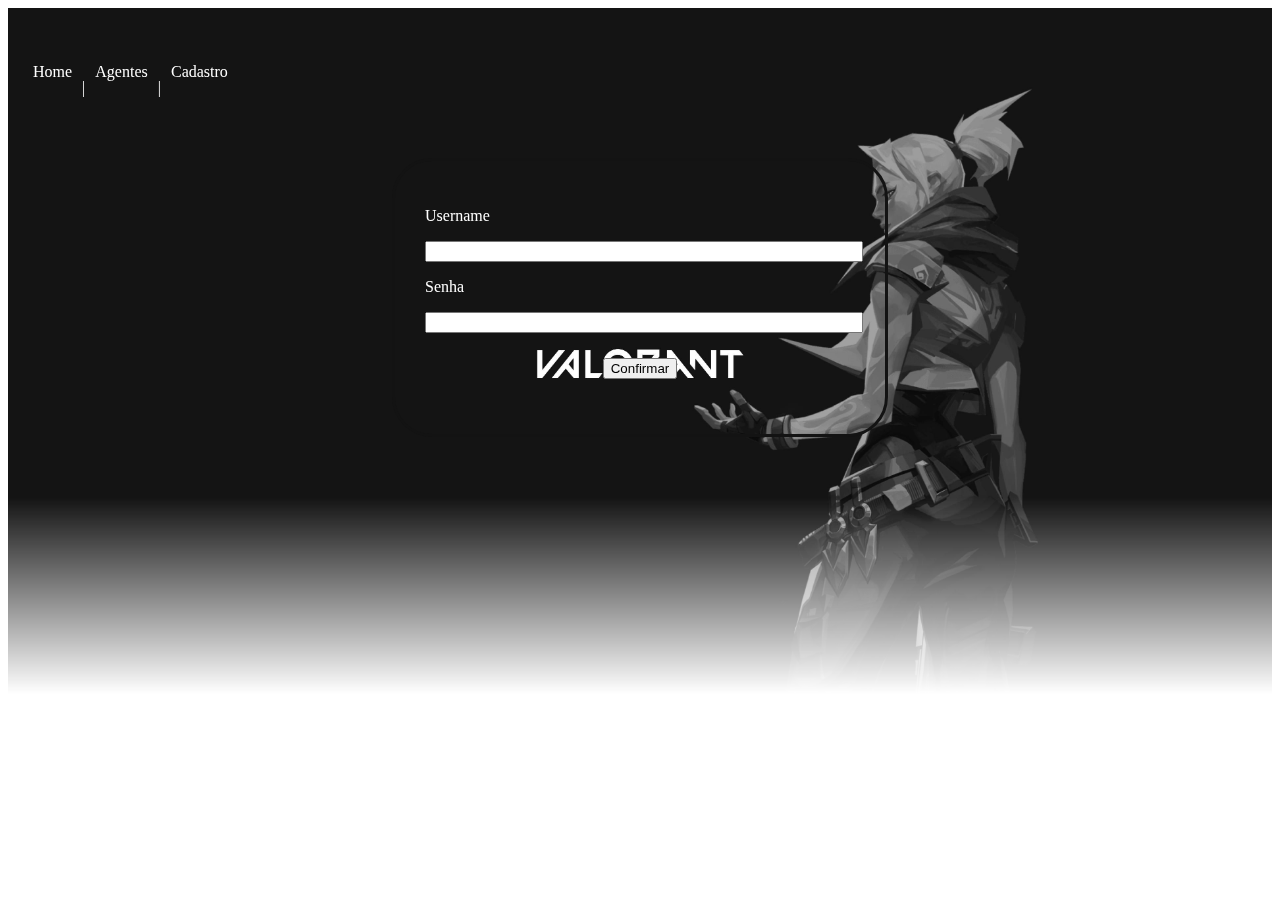
<file: index.html>
<!DOCTYPE html>
<html lang="en">
<head>
    <meta charset="UTF-8">
    <meta http-equiv="X-UA-Compatible" content="IE=edge">
    <meta name="viewport" content="width=device-width, initial-scale=1.0">
    <link href="https://cdn.jsdelivr.net/npm/bootstrap@5.1.3/dist/css/bootstrap.min.css" rel="stylesheet" integrity="sha384-1BmE4kWBq78iYhFldvKuhfTAU6auU8tT94WrHftjDbrCEXSU1oBoqyl2QvZ6jIW3" crossorigin="anonymous">
    <link rel="stylesheet" href="login.css">
    <title>Login</title>
</head>
<body>
    <div class="banner">
        <div class="navbar">
          <div style="display: flex; gap: 10px; position: relative; top: 30px">
            <a href="home.html"> Home </a>
            <p> | </p>
            <a href="home.html#Agentes"> Agentes </a>
            <p> | </p>
            <a href="cadastro.html"> Cadastro </a>  
          </div>
        </div>
        
        <div class="box" style="color: white;">
            <p>Username</p>
            <input id="Name">
            <p>Senha</p>
            <input class="senha1" id="Senha" type="password">
            <button class="Button" onclick="login()" > Confirmar </button>
        </div>
<script src="cadastro.js"></script>
</body>
</html>
</file>
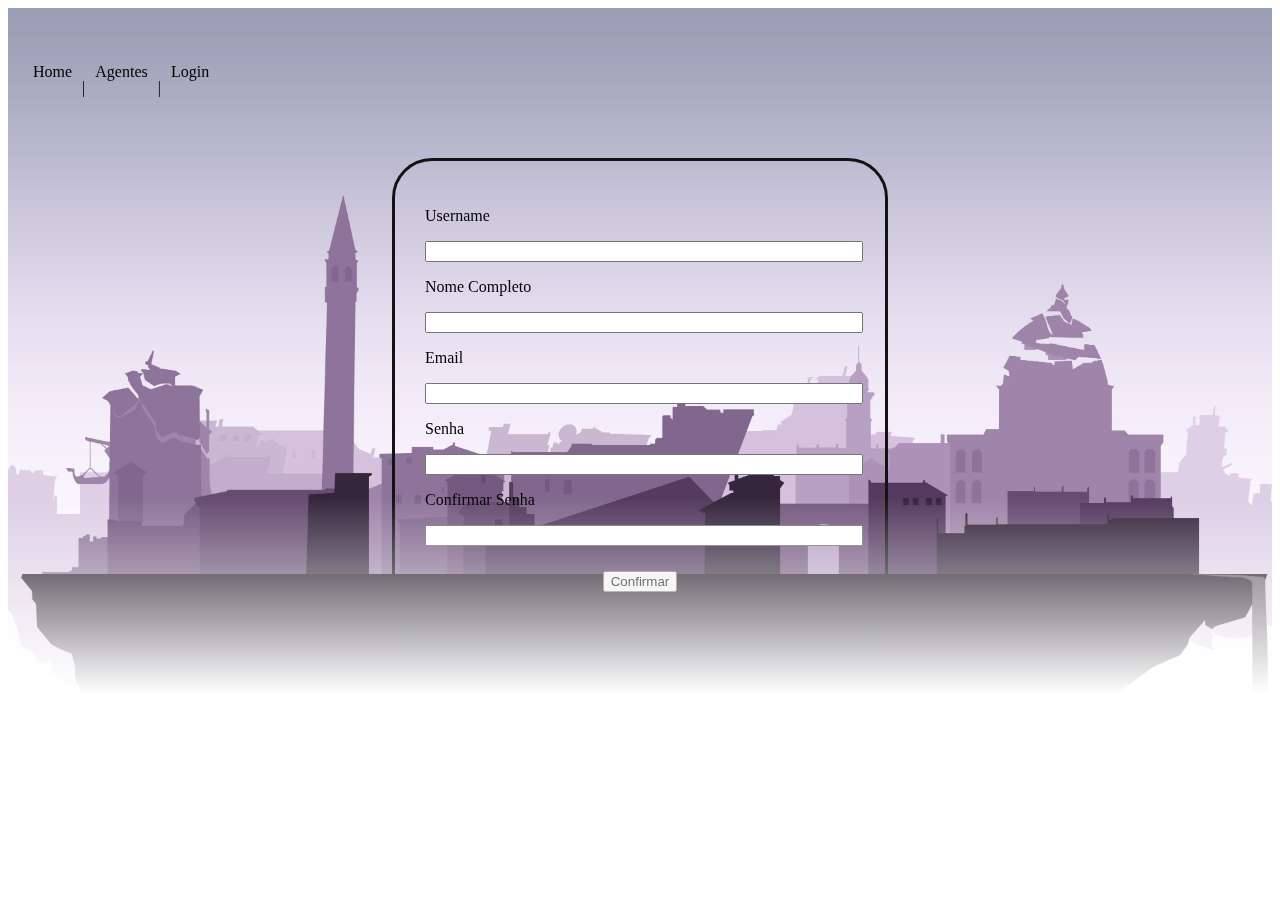
<file: cadastro.html>
<!DOCTYPE html>
<html lang="en">
<head>
    <meta charset="UTF-8">
    <meta http-equiv="X-UA-Compatible" content="IE=edge">
    <meta name="viewport" content="width=device-width, initial-scale=1.0">
    <link href="https://cdn.jsdelivr.net/npm/bootstrap@5.1.3/dist/css/bootstrap.min.css" rel="stylesheet" integrity="sha384-1BmE4kWBq78iYhFldvKuhfTAU6auU8tT94WrHftjDbrCEXSU1oBoqyl2QvZ6jIW3" crossorigin="anonymous">
    <link rel="stylesheet" href="cadastro.css">
    <title>Cadastro</title>
</head>
<body>
    <div class="banner2">
        <div class="navbar">
          <div style="display: flex; gap: 10px; position: relative; top: 30px">
            <a href="home.html"> Home </a>
            <p> | </p>
            <a href="home.html#Agentes"> Agentes </a>
            <p> | </p>
            <a href="/index.html"> Login </a>  
          </div>
        </div>
  
        <div class="box" style="color: white;">
            <p>Username</p>
            <input id="Username">
            <p>Nome Completo</p>
            <input id="Nome">
            <p>Email</p>
            <input id="Email">
            <p>Senha</p>
            <input id="Senha" type="password">
            <p>Confirmar Senha</p>
            <input id="CSenha" type="password">
            <button  class="Button" onclick="Enviar()"> Confirmar </button>
        </div>
    <script src="cadastro.js"></script>
</body>
</html>
</head>
</file>
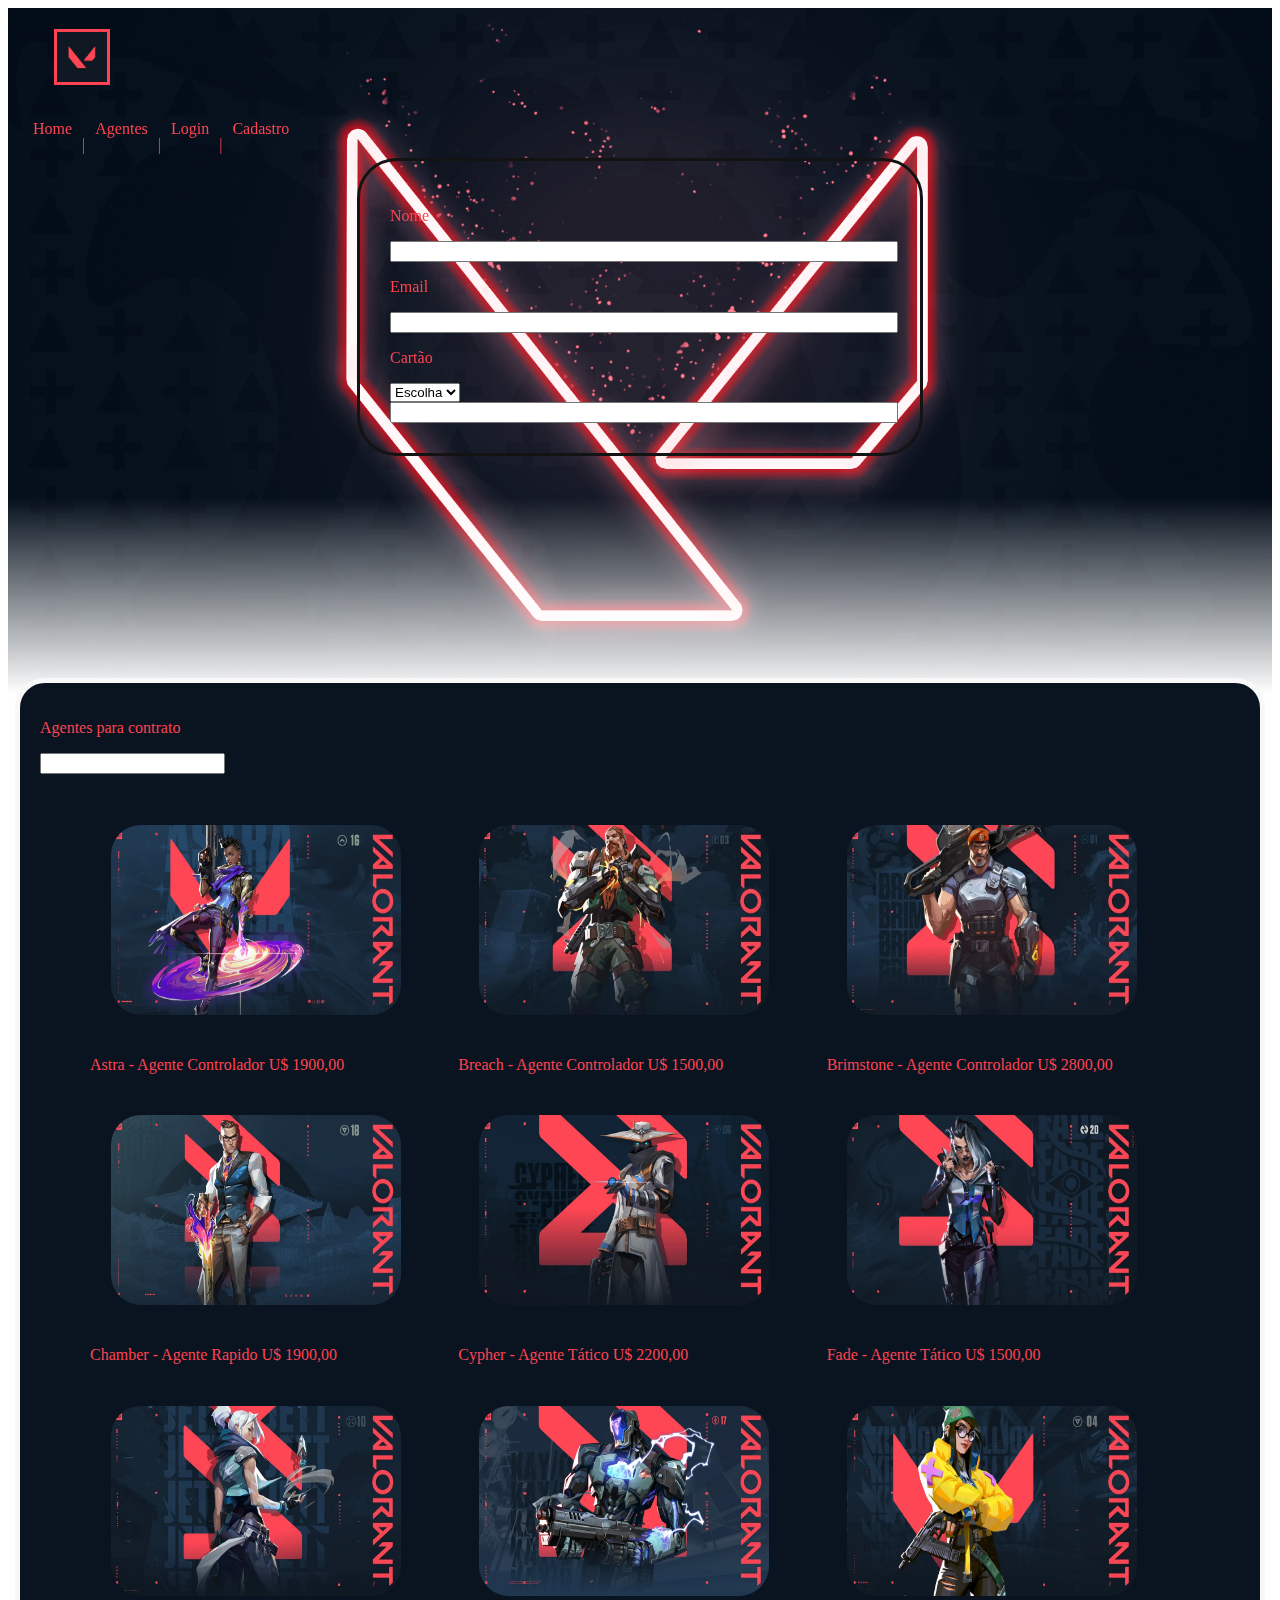
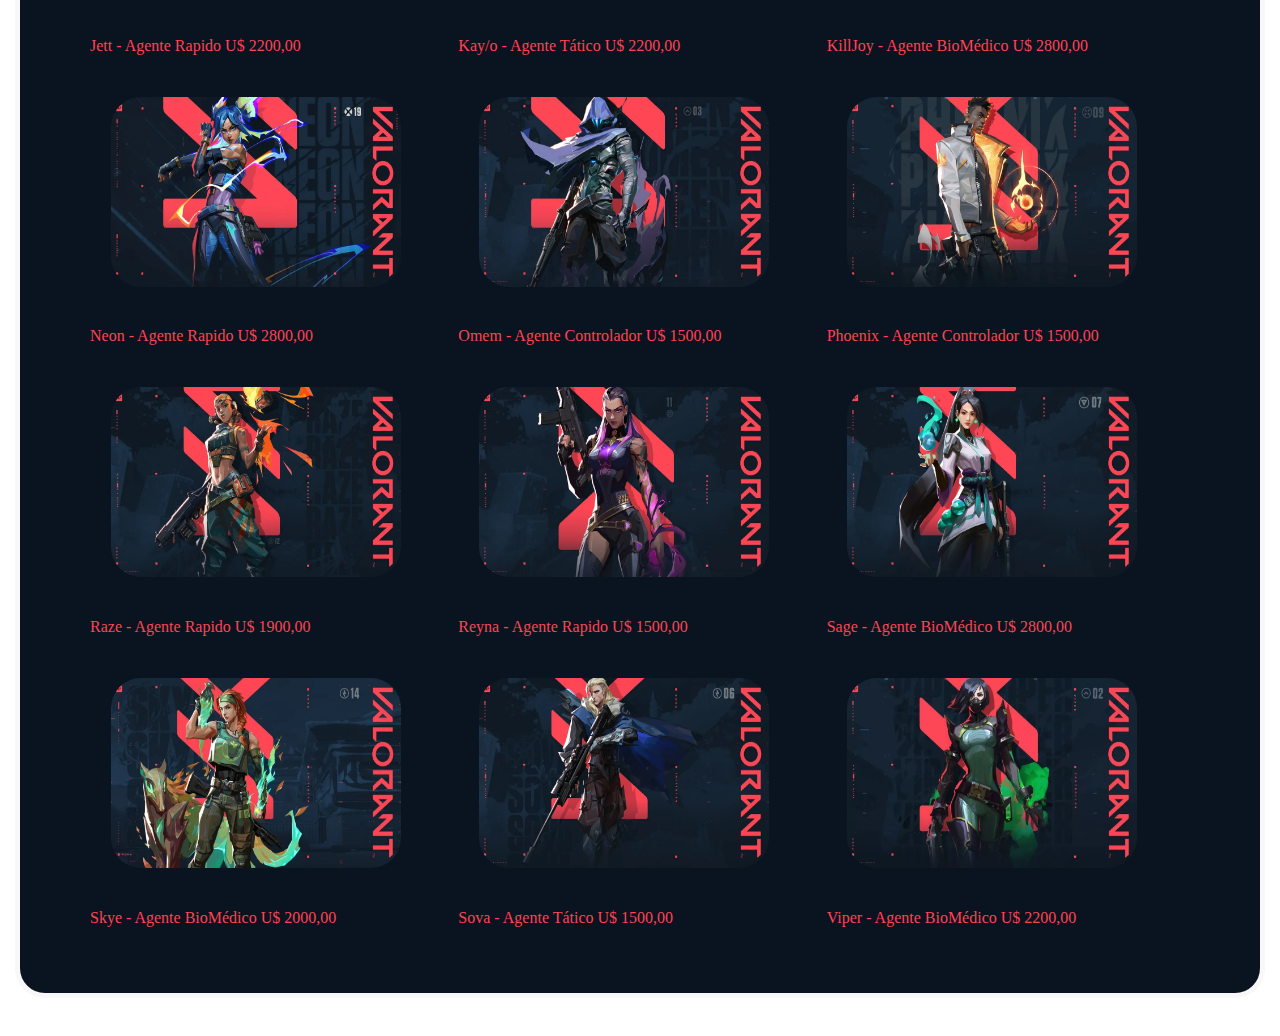
<file: home.html>
<!DOCTYPE html>
<html lang="en">
<head>
    <meta charset="UTF-8">
    <meta http-equiv="X-UA-Compatible" content="IE=edge">
    <meta name="viewport" content="width=device-width, initial-scale=1.0">
    <link href="https://cdn.jsdelivr.net/npm/bootstrap@5.1.3/dist/css/bootstrap.min.css" rel="stylesheet" integrity="sha384-1BmE4kWBq78iYhFldvKuhfTAU6auU8tT94WrHftjDbrCEXSU1oBoqyl2QvZ6jIW3" crossorigin="anonymous">
    <link rel="stylesheet" href="index.css">
    <title>Projeto Valorant</title>
</head>
<body>
    <div class="banner">
      <div class="navbar">
        <img src="Imagens/Logo/gi0mAjIh_400x400.png" alt="Logo" style="width: 50px; height:50px; position: relative; top: -25px; border: solid rgb(254,68, 83);">
        <div style="display: flex; gap: 10px; position: relative; top: -15px">
          <a href="index.html"> Home </a>
          <p> | </p>
          <a href="#Agentes"> Agentes </a>
          <p> | </p>
          <a href="index.html"> Login </a>
          <p> | </p>
          <a href="cadastro.html"> Cadastro </a>
        </div>
      </div>

      <div class="box" style="color: white;">
        <p>Nome</p>
        <input>
        <p>Email</p>
        <input>
        <p>Cartão</p>
         <select name="" id="">
          <option selected value="" disabled>Escolha</option>
          <option value="">Débito</option>
          <option value="">Crédito</option>
          <option value="">Pix</option>
         </select>
        <br><input>
      </div>

    </div>


    <div class="main" style="position: relative; top: -30px" id="Agentes">
      <p> Agentes para contrato</p>
            <input type="text"><br>
      <div class="caixa grid">
        <div>
          <img src="./Imagens/Agentes/Astra.webp" alt="">
          <p style="color:rgb(254,68, 83)  ;"> Astra - Agente Controlador U$ 1900,00 </p>
        </div>
        <div>
        <img src="./Imagens/Agentes/Breach.webp" alt="">
        <p style="color:rgb(254,68, 83) ;"> Breach - Agente Controlador U$ 1500,00 </p>
        </div>
        <div>
        <img src="./Imagens/Agentes/Brimstone.webp" alt="">
        <p style="color: rgb(254,68, 83) ;"> Brimstone - Agente Controlador U$ 2800,00 </p>
        </div>
        <div>
        <img src="./Imagens/Agentes/Chamber.webp" alt="">
        <p style="color: rgb(254,68, 83) ;"> Chamber - Agente Rapido U$ 1900,00 </p>
        </div>
        <div>
        <img src="./Imagens/Agentes/Cypher.webp" alt="">
        <p style="color: rgb(254,68, 83) ;"> Cypher - Agente Tático U$ 2200,00 </p>
        </div>
        <div>
        <img src="./Imagens/Agentes/Fade.webp" alt="">
        <p style="color: rgb(254,68, 83) ;"> Fade - Agente Tático U$ 1500,00 </p>
        </div>
        <div>
        <img src="./Imagens/Agentes/Jett.webp" alt="">
        <p style="color: rgb(254,68, 83) ;"> Jett - Agente Rapido U$ 2200,00 </p>
        </div>
        <div>
        <img src="./Imagens/Agentes/Kayo.webp" alt="">
        <p style="color: rgb(254,68, 83) ;"> Kay/o - Agente Tático U$ 2200,00 </p>
        </div>
        <div>
        <img src="./Imagens/Agentes/KillJoy.webp" alt="">
        <p style="color: rgb(254,68, 83) ;"> KillJoy - Agente BioMédico U$ 2800,00 </p>
        </div>
        <div>
        <img src="./Imagens/Agentes/Neon.webp" alt="">
        <p style="color: rgb(254,68, 83) ;"> Neon - Agente Rapido U$ 2800,00 </p>
        </div>
        <div>
        <img src="./Imagens/Agentes/Omen.webp" alt="">
        <p style="color: rgb(254,68, 83) ;"> Omem - Agente Controlador U$ 1500,00 </p>
        </div>
        <div>
        <img src="./Imagens/Agentes/Phoenix.webp" alt="">
        <p style="color: rgb(254,68, 83) ;"> Phoenix - Agente Controlador U$ 1500,00 </p>
        </div>
        <div>
        <img src="./Imagens/Agentes/Raze.webp" alt="">
        <p style="color: rgb(254,68, 83) ;"> Raze - Agente Rapido U$ 1900,00 </p>
        </div>
        <div>
        <img src="./Imagens/Agentes/Reyna.webp" alt="">
        <p style="color: rgb(254,68, 83) ;"> Reyna - Agente Rapido U$ 1500,00 </p>
        </div>
        <div>
        <img src="./Imagens/Agentes/Sage.webp" alt="">
        <p style="color: rgb(254,68, 83) ;"> Sage - Agente BioMédico U$ 2800,00 </p>
        </div>
        <div>
        <img src="./Imagens/Agentes/Skye.webp" alt="">
        <p style="color: rgb(254,68, 83) ;"> Skye - Agente BioMédico U$ 2000,00 </p>
        </div>
        <div>
        <img src="./Imagens/Agentes/Sova.webp" alt="">
        <p style="color: rgb(254,68, 83) ;"> Sova - Agente Tático U$ 1500,00 </p>
        </div>
        <div>
        <img src="./Imagens/Agentes/Viper.webp" alt="">
        <p style="color: rgb(254,68, 83) ;"> Viper - Agente BioMédico U$ 2200,00 </p>
        </div>        
      </div>
    </div>
 


    <footer>
      
    </footer>
</body>
</html>
</file>
<file: login.css>
.navbar {
    padding: 25px;    
    margin: auto;
    width: 1300px;
    height: 100px;
}
.banner{
    width: 100%;
    height: 700px;
    background-image: url(./Imagens/Telas/Ascent2.jpg) ;
    -webkit-mask-image: linear-gradient(to top, transparent 2%, black 30%);
    background-size: cover;
}
.banner a, p{
    text-decoration: none;
    color: rgb(255, 255, 255);
}
.box{
    width: 430px;
    height: auto;
    margin: auto;
    padding: 30px;
    border: solid rgb(19, 19, 19);
    border-radius: 40px;
}
input{
    width: 100%;
}

.Button{
    margin: 25px auto;
    display: block;
}
</file>
<file: cadastro.css>
.navbar {
    padding: 25px;    
    margin: auto;
    width: 1300px;
    height: 100px;
}
.banner2{
    width: 100%;
    height: 700px;
    background-image: url(./Imagens/Telas/Ascent3.jpg) ;
    -webkit-mask-image: linear-gradient(to top, transparent 2%, black 30%);
    background-size: cover;
}
.banner2 a, p{
    text-decoration: none;
    color: rgb(0, 0, 0);
    
}
.box{
    width: 430px;
    height: auto;
    margin: auto;
    padding: 30px;
    border: solid rgb(19, 19, 19);
    border-radius: 40px;
}
input{
    width: 100%;
}

.Button{
    margin: 25px auto;
    display: block;
}
</file>
<file: index.css>
.navbar {
    padding: 25px;    
    margin: auto;
    width: 1300px;
    height: 100px;
}


img{
    margin: 1.3rem;
    width: 263px;
    height: 17px;
}
.banner{
    width: 100%;
    height: 700px;
    background-image: url(Imagens/Telas/V\ de\ Valorant.png) ;
    -webkit-mask-image: linear-gradient(to top, transparent 2%, black 30%);
    background-size: cover;
    
}

.banner a, p{
    text-decoration: none;
    color: rgb(254,68, 83);
}

.main{
    width: 1200px;
    height: auto;
    padding: 20px;
    margin: auto;
    border: solid rgb(248, 248, 248) 5px;
    border-radius: 30px;
    background-color: rgb(10, 19, 32);
}
.caixa img{
    width: 290px;
    height: 190px;
}
.grid{
    display: grid;
    grid-template-columns: repeat(3, 1fr);
    grid-template-rows: repeat(5, 1fr);
    grid-column-gap: 5px;
    grid-row-gap: 5px;
}
.caixa{
    width: 1100px;
    padding: 30px;
    margin: auto;
}
.box{
    width: 500px;
    height: auto;
    margin: auto;
    padding: 30px;
    border: solid rgb(19, 19, 19);
    border-radius: 40px;
}

.caixa img{
    border-radius: 30px ;
}

.caixa img:hover{
    -webkit-transform: scale(1.1);
    transform: scale(1.1);
    transition: 0.5s;
}
.box input{
    width: 100%;
}
</file>
